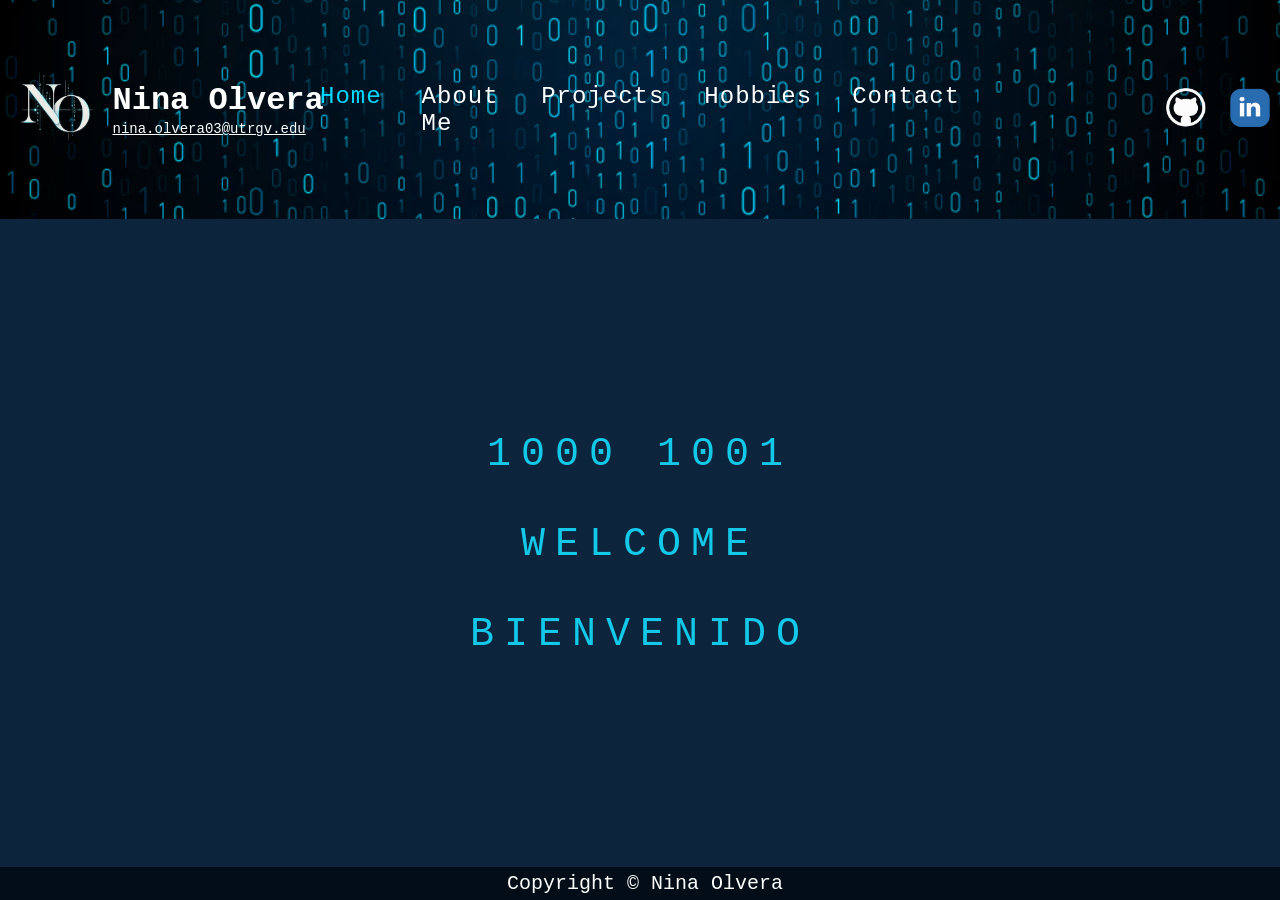
<file: index.html>
<!DOCTYPE html>
<html>
    <head>
      <title>Home</title>
      <link rel = "shortcut icon" href="images/NO.png">
      <link rel="stylesheet" href="styles.css">
      <style>
        .img-div{
            margin: auto;
            text-align: center;
        }
        .CS-image{
            width: 100%;
            height: 100%;
            border-radius: 0px;
            border-width: 3px;
        }
        .homebackground{
            background-color: #0c253d;
            min-height: calc(100vh - 250px);
            background-repeat:no-repeat;
            margin:auto;
            color: rgb(18, 201, 233);
            font-size: 40px;
            text-align: center;
            letter-spacing: 10px;
            
            display: flex;
            justify-content: center;
            align-items: center;

            font-family: 'Courier New', Courier, monospace;
        }
        
        
      </style>
    </head>
    <body>
        <header>
            <img class="header-background" src="images/0011.png">

            <div class="profile">
                <div class="profile-img">
                   <img src="images/NO.png">                 
                </div>
                
                <div class="profile-info">
                    <h1>Nina Olvera</h1>
                    <p><a href="mailto:nina.olvera03@utrgv.edu">nina.olvera03@utrgv.edu</a></p>               
                </div> 

            </div>
              


                       
            <ul class="nav-bar">
                <li><a href="index.html" class="current">Home</a></li>
                <li><a href="about.html">About Me</a></li>
                <li><a href="projects.html">Projects</a></li>
                <Li><a href="hobbies.html">Hobbies</a></Li>
                <Li><a href="contact.html">Contact</a></Li>
            </ul>
            <div class="socials">
                <a href="https://github.com/ninaolvera03" target="_blank"><img src="images/whitegit.png"></a>
                <a href="https://www.linkedin.com/in/ninaolvera/" target="_blank"><img src="images/linkedin-logo.png"></a>
            </div>
        </header>

        <div class="homebackground">
            
            1000 1001 <br>
            <br>
            WELCOME <br>
            <br>
            BIENVENIDO
            <br>

         
        </div>

                
        <footer>
            Copyright &copy; Nina Olvera
        </footer>
    </body>
</html>
</file>
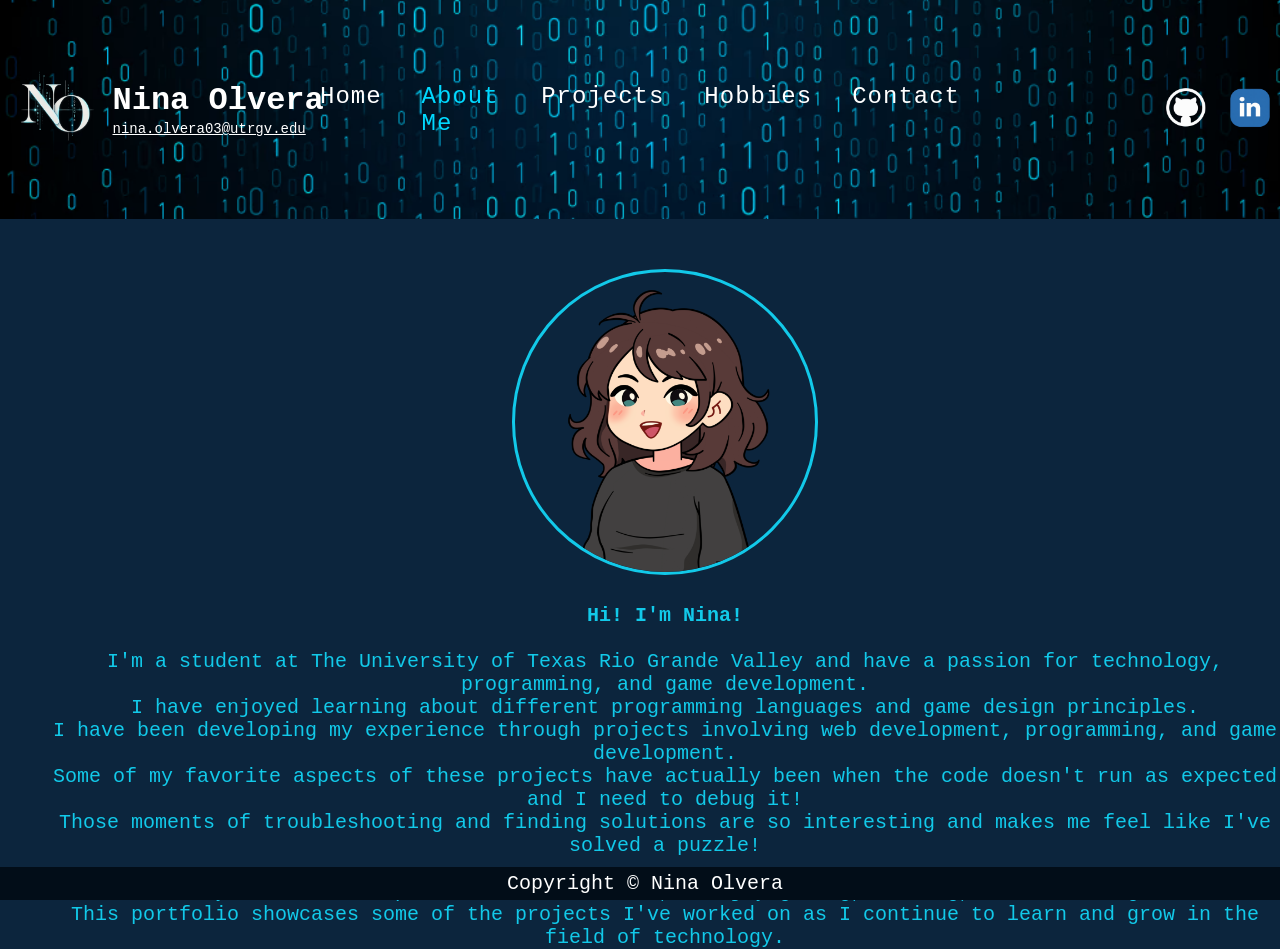
<file: about.html>
<!DOCTYPE html>
<html>
    <head>
      <title>About Me</title>
      <link rel = "shortuct icon" href="images/NO.png">
      <link rel="stylesheet" href="styles.css">

      <style>
        
        .aboutbackground{
            background-color: #0c253d;
            min-height: calc(100vh - 250px);
            background-repeat:no-repeat;
            color: rgb(18, 201, 233);
            padding-top: 50px;
            padding-left: 50px;
            text-align: center;
            font-size: 20px;
            font-family: 'Courier New', Courier, monospace;
        }

        .imgabout{
            width: 300px;
            height: 300px;
            border-radius: 50%;
            border-style: solid;
            border-width: 3px;
            border-color: rgb(18, 201, 233);
        }
      </style>

    </head>
    <body>
        <header>
            <img class="header-background" src="images/0011.png">
            <div class="profile">
                <div class="profile-img">
                   <img src="images/NO.png">                 
                </div>
                
                <div class="profile-info">
                    <h1>Nina Olvera</h1>
                    <p><a href="mailto:nina.olvera03@utrgv.edu">nina.olvera03@utrgv.edu</a></p>               
                </div> 

            </div>
              


                       
            <ul class="nav-bar">
                <li><a href="index.html">Home</a></li>
                <li><a href="about.html" class="current">About Me</a></li>
                <li><a href="projects.html">Projects</a></li>
                <Li><a href="hobbies.html">Hobbies</a></Li>
                <Li><a href="contact.html">Contact</a></Li>
            </ul>
            <div class="socials">
                <a href="https://github.com/ninaolvera03" target="_blank"><img src="images/whitegit.png"></a>
                <a href="https://www.linkedin.com/" target="_blank"><img src="images/linkedin-logo.png"></a>
            </div>
        </header>

        <div class="aboutbackground">
            <img class="imgabout" src="images/tuber.png">
            <br><br>
            
            <b>Hi! I'm Nina!</b> <br>
            <br>
            I'm a student at The University of Texas Rio Grande Valley and have a passion for technology, programming, and game development. <br>
            I have enjoyed learning about different programming languages and game design principles. <br>
            I have been developing my experience through projects involving web development, programming, and game development. <br>
            Some of my favorite aspects of these projects have actually been when the code doesn't run as expected and I need to debug it! <br>
            Those moments of troubleshooting and finding solutions are so interesting and makes me feel like I've solved a puzzle! <br>
            <br>
            Outside of my academic and professional interests, I enjoy gaming, reading, and listening to music. <br>
            This portfolio showcases some of the projects I've worked on as I continue to learn and grow in the field of technology. <br>
         
         
        </div>
        
        <footer>
            Copyright &copy; Nina Olvera
        </footer>
    </body>
</html>
</file>
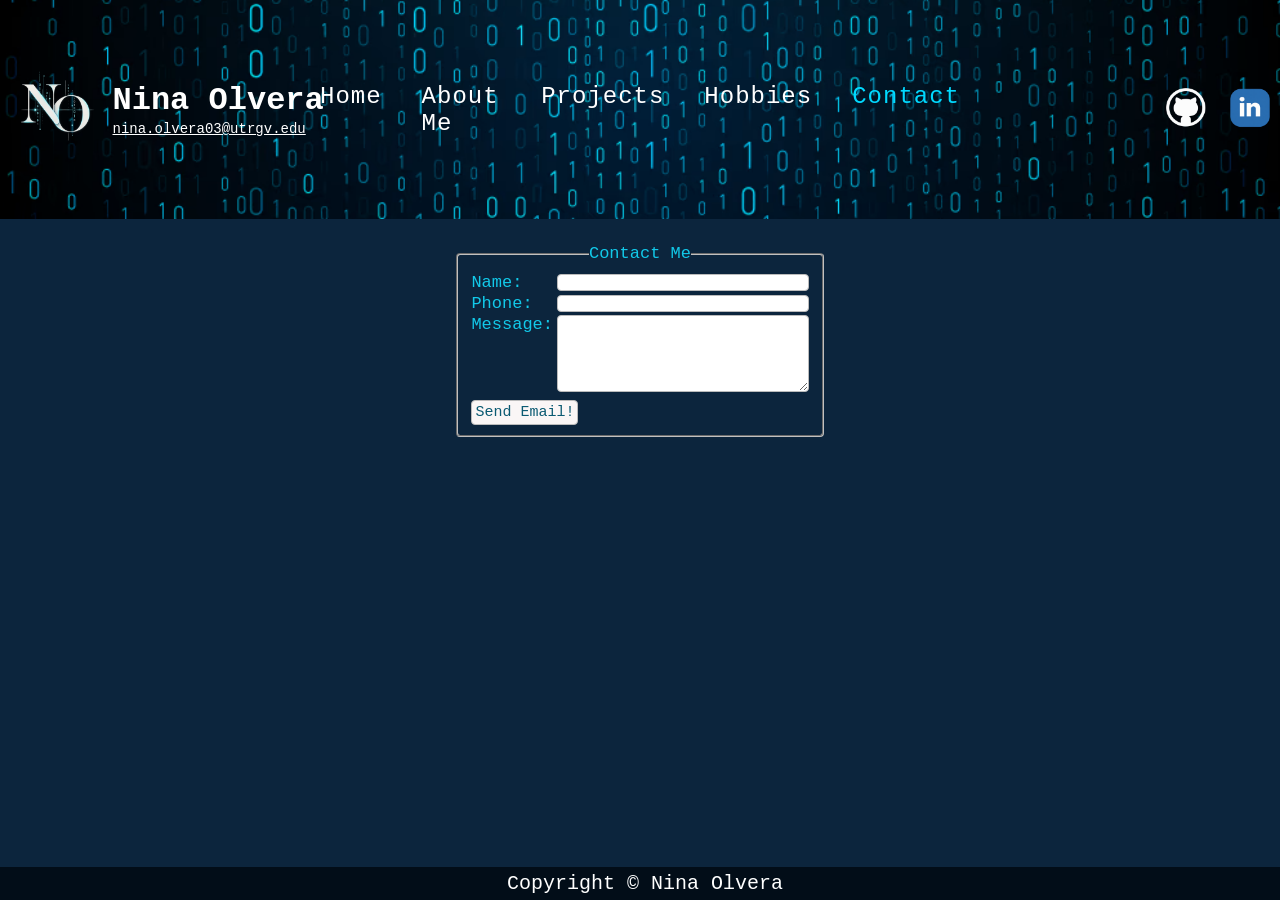
<file: contact.html>
<!DOCTYPE html>
<html>
    <head>
      <title>Contact Me</title>
      <link rel = "shortuct icon" href="images/NO.png">
      <link rel="stylesheet" href="styles.css">

      <script src="contact.js"></script>



      <style>
        .contactbackground{
            background-color: #0c253d;
            min-height: calc(100vh - 250px);
            background-repeat:no-repeat;
            color: rgb(18, 201, 233);
            font-size: 17px;
            font-family: 'Courier New', Courier, monospace;
        }
        form{
            width:fit-content;
            margin: auto;
            padding: 25px;
        }
        legend{
            text-align: center;
        }
        fieldset{
            padding: 10px 13px 7px;
            border-radius: 4px;
        }
        label{
            display: inline-block;
            vertical-align: top;
            width: 75px;
            color: rgb(18, 201, 233);
        }
        input, textarea{
            width: 250px;
            border: 1px solid #bbbbbb;
            border-radius: 4px;
            margin-bottom: 3px;
        }
        .sbmt-btn{
            padding: 3px 3px;
            width: fit-content;
            font-size: 15px;
            color: rgb(11, 90, 114);
            background-color: #faf6f6;
            font-family: 'Courier New', Courier, monospace;
        }
      
      </style>
    </head>
    <body>
        <header>
            <img class="header-background" src="images/0011.png">
            <div class="profile">
                <div class="profile-img">
                   <img src="images/NO.png"> 
                </div>
                
                <div class="profile-info">
                    <h1>Nina Olvera</h1>
                    <p><a href="mailto:nina.olvera03@utrgv.edu">nina.olvera03@utrgv.edu</a></p>               
                </div> 

            </div>
              


                       
            <ul class="nav-bar">
                <li><a href="index.html">Home</a></li>
                <li><a href="about.html">About Me</a></li>
                <li><a href="projects.html">Projects</a></li>
                <Li><a href="hobbies.html">Hobbies</a></Li>
                <Li><a href="contact.html" class="current">Contact</a></Li>
            </ul>
            <div class="socials">
                <a href="https://github.com/ninaolvera03" target="_blank"><img src="images/whitegit.png"></a>
                <a href="https://www.linkedin.com/" target="_blank"><img src="images/linkedin-logo.png"></a>
            </div>
        </header>

        <div class="contactbackground">
            <form name="contactMe" onsubmit="return sendMessage();">
                <fieldset>
                    <legend>Contact Me</legend>
                   <label>Name:</label>
                   <input name="uname" type="text"><br>


                   <label>Phone:</label>
                   <input name="phone" type="tel"><br>



                   <label>Message:</label>
                   <textarea name="message" rows="5" cols="50"></textarea><br>


                   <input class="sbmt-btn" type="submit" value="Send Email!"
                </fieldset>

            </form>

        </div>
        
        <footer>
            Copyright &copy; Nina Olvera
        </footer>
    </body>
</html>
</file>
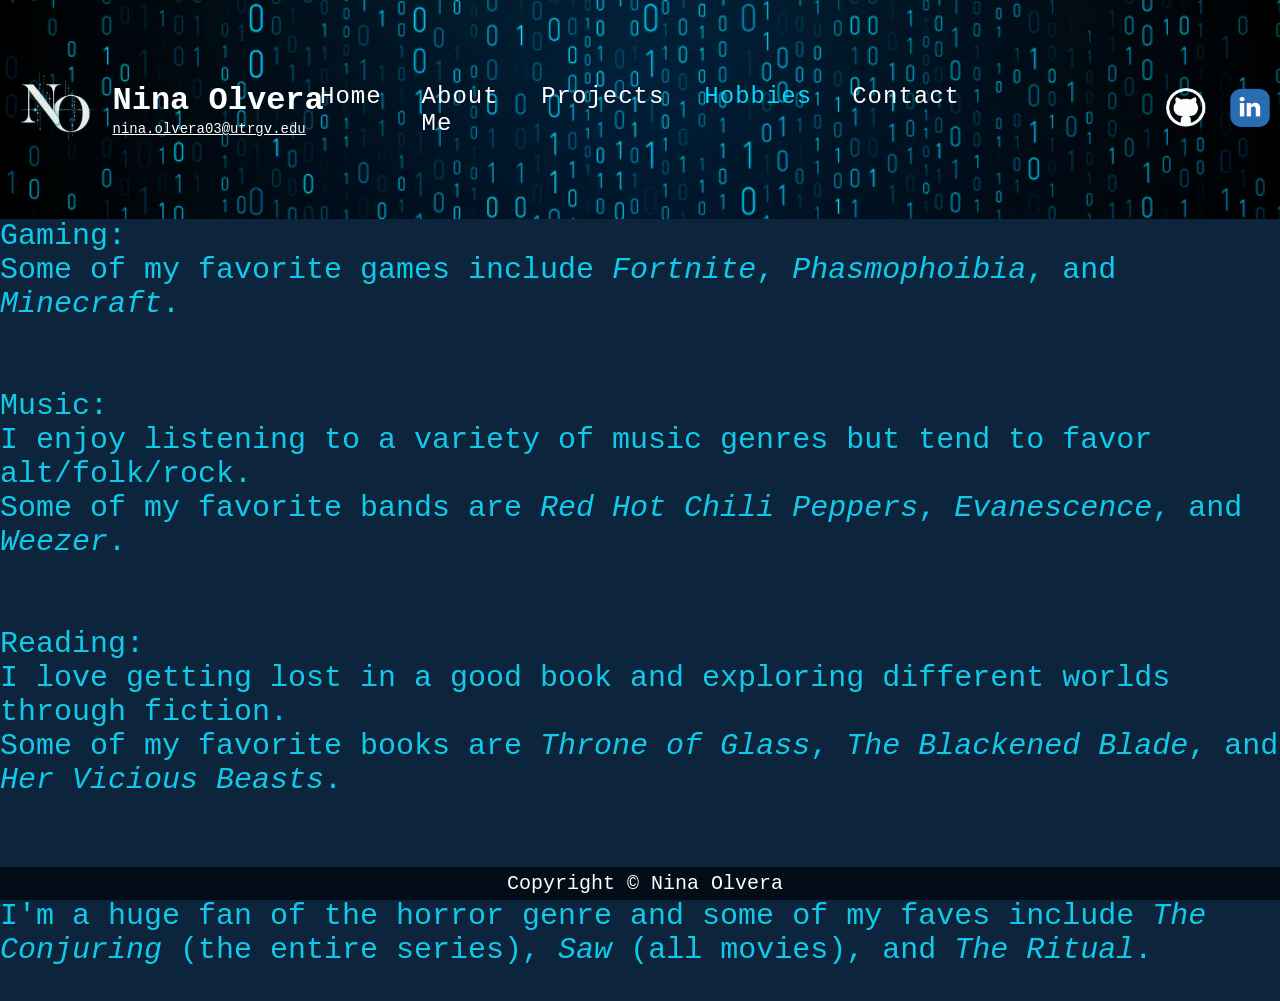
<file: hobbies.html>
<!DOCTYPE html>
<html>
    <head>
      <title>My Hobbies</title>
      <link rel = "shortuct icon" href="images/NO.png">
      <link rel="stylesheet" href="styles.css">
      <style>
        .content{
            background-color: #0c253d;
            min-height: calc(100vh - 250px);
            background-repeat:no-repeat;
            font-size: 30px;
            color: rgb(18, 201, 233);
            margin:auto;
            font-family: 'Courier New', Courier, monospace;
            display: flex;
            justify-content: center;
            align-items: center;
        }
      </style>
    </head>
    <body>
        <header>
            <img class="header-background" src="images/0011.png">
            <div class="profile">
                <div class="profile-img">
                   <img src="images/NO.png">                 
                </div>
                
                <div class="profile-info">
                    <h1>Nina Olvera</h1>
                    <p><a href="mailto:nina.olvera03@utrgv.edu">nina.olvera03@utrgv.edu</a></p>               
                </div> 

            </div>
              


                       
            <ul class="nav-bar">
                <li><a href="index.html" >Home</a></li>
                <li><a href="about.html">About Me</a></li>
                <li><a href="projects.html">Projects</a></li>
                <Li><a href="hobbies.html" class="current">Hobbies</a></Li>
                <Li><a href="contact.html">Contact</a></Li>
            </ul>
            <div class="socials">
                <a href="https://github.com/ninaolvera03" target="_blank"><img src="images/whitegit.png"></a>
                <a href="https://www.linkedin.com/" target="_blank"><img src="images/linkedin-logo.png"></a>
            </div>
        </header>

        <div class="content">

        <ul>
            <li>Gaming:</li> Some of my favorite games include <em>Fortnite</em>, <em>Phasmophoibia</em>, and <em>Minecraft</em>.
            <br><br>
            <br>
            <li>Music:</li> I enjoy listening to a variety of music genres but tend to favor alt/folk/rock. <br>
            Some of my favorite bands are <em>Red Hot Chili Peppers</em>, <em>Evanescence</em>, and <em>Weezer</em>.
            <br><br>
            <br>
            <li>Reading:</li> I love getting lost in a good book and exploring different worlds through fiction.<br>
            Some of my favorite books are <em>Throne of Glass</em>, <em>The Blackened Blade</em>, and <em>Her Vicious Beasts</em>.
            <br><br>
            <br>
            <li>Horror Movies:</li> I'm a huge fan of the horror genre and some of my faves include <em>The Conjuring</em> (the entire series), <em>Saw</em> (all movies), and <em>The Ritual</em>.
            <br><br>
        </ul>
        </div>


        
        <footer>
            Copyright &copy; Nina Olvera
        </footer>
    </body>
</html>
</file>
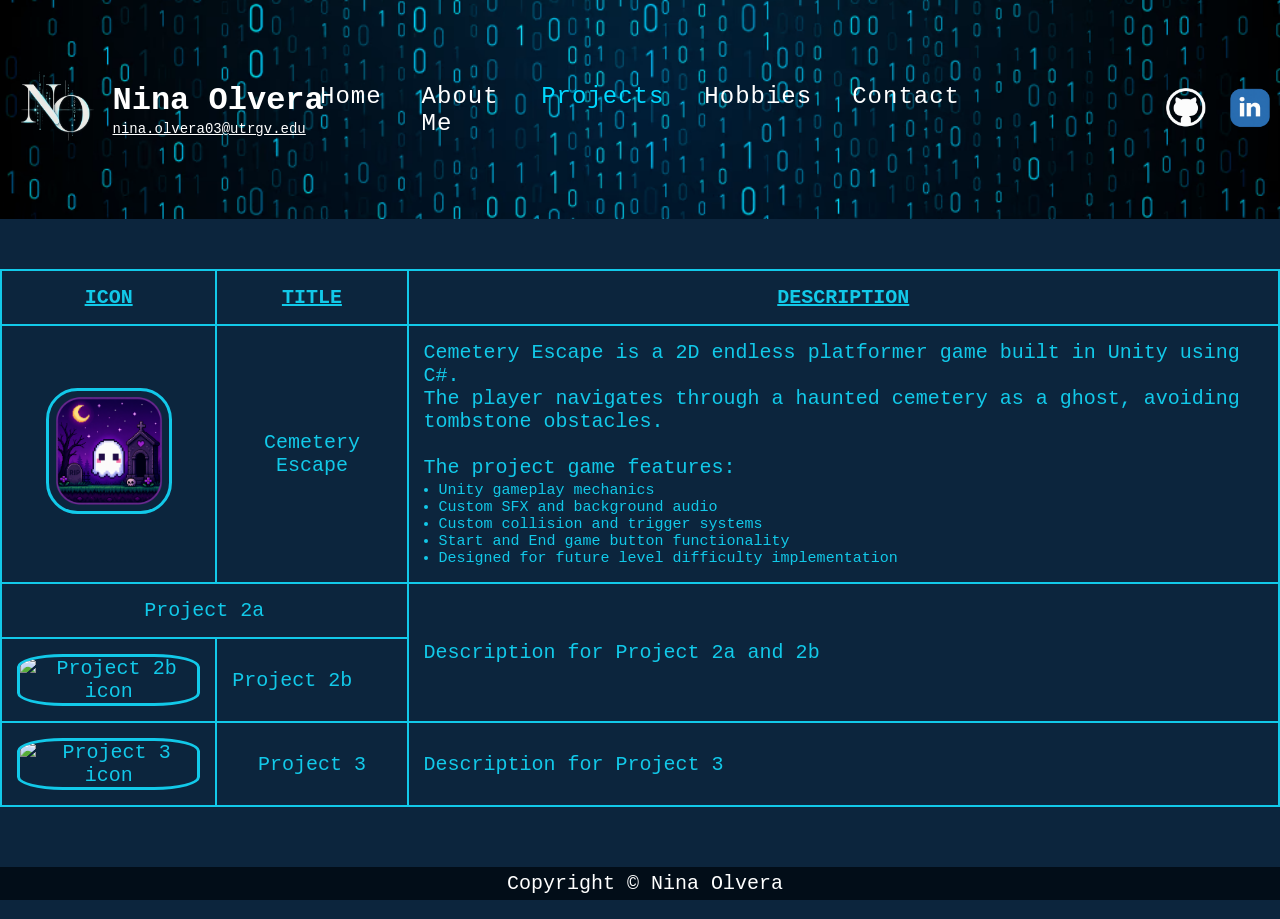
<file: projects.html>
<!DOCTYPE html>
<html>
    <head>
      <title>My Projects</title>
      <link rel = "shortuct icon" href="images/NO.png">
      <link rel="stylesheet" href="styles.css">
      <style>
            table {
                border-collapse: collapse;
                margin:auto;
                margin-top: 0px;
            }
            th{
                font-size: 20px;
                text-decoration: underline;
                text-transform: uppercase;

            }
            td,th{
                border: 2px solid rgb(18, 201, 233);
                text-align: center;
                padding: 15px;
                font-size: 20px;
                font-family: 'Courier New', Courier, monospace;
            } 
            .description{
                text-align: left;
                font-size: 20px;
                font-family: 'Courier New', Courier, monospace;
            }
            .description ul{
                padding-top: 3px;
                margin-left: 15px;
                font-size: 15px;
                font-family: 'Courier New', Courier, monospace;
            }
            td img{
                width: 120px;
                height: 120px;
                border-style:solid;
                border-width: 3px;
                border-color: rgb(18, 201, 233);
                border-radius: 25%;
                
            }
            .projectsbackground{
            background-color: #0c253d;
            min-height: calc(100vh - 250px);
            background-repeat:no-repeat;
            color: rgb(18, 201, 233);
            padding-top: 50px;
            font-family: 'Courier New', Courier, monospace;
        }
      </style>
    </head>
    <body>
        <header>
            <img class="header-background" src="images/0011.png">
            <div class="profile">
                <div class="profile-img">
                   <img src="images/NO.png">                 
                </div>
                
                <div class="profile-info">
                    <h1>Nina Olvera</h1>
                    <p><a href="mailto:nina.olvera03@utrgv.edu">nina.olvera03@utrgv.edu</a></p>               
                </div> 

            </div>
              


                       
            <ul class="nav-bar">
                <li><a href="index.html">Home</a></li>
                <li><a href="about.html">About Me</a></li>
                <li><a href="projects.html" class="current">Projects</a></li>
                <Li><a href="hobbies.html">Hobbies</a></Li>
                <Li><a href="contact.html">Contact</a></Li>
            </ul>
            <div class="socials">
                <a href="https://github.com/ninaolvera03" target="_blank"><img src="images/whitegit.png"></a>
                <a href="https://www.linkedin.com/" target="_blank"><img src="images/linkedin-logo.png"></a>
            </div>
        </header>

        <div class="projectsbackground">
            <table>
                <tr>
                    <th>Icon</th>
                    <th>Title</th>
                    <th>Description</th>
                </tr>
                <tr>
                    <td><img src="images/icon.png" alt="some icon"></td>
                    <td>Cemetery Escape</td>
                    <td class="description">
                        Cemetery Escape is a 2D endless platformer game built in Unity using C#. <br>
                        The player navigates through a haunted cemetery as a ghost, avoiding tombstone obstacles. <br>
                        <br>
                        The project game features:
                        <br>

                        <ul>
                            <li>Unity gameplay mechanics</li>
                            <li>Custom SFX and background audio</li>
                            <li>Custom collision and trigger systems</li>
                            <li>Start and End game button functionality</li>
                            <li>Designed for future level difficulty implementation</li>
                        </ul>
                    </td>
                </tr>
                <tr>
                    <td colspan="2">Project 2a</td>
                    <td class="description" rowspan="2">Description for Project 2a and 2b</td>
                </tr>
                <tr>
                    <td><img alt="Project 2b icon"></td>
                    <td class="description">Project 2b</td>
                </tr>
                <tr>
                    <td><img alt="Project 3 icon"></td>
                    <td>Project 3</td>
                    <td class="description">Description for Project 3</td>
                </tr>


            </table>

        </div>
        
        <footer>
            Copyright &copy; Nina Olvera
        </footer>
    </body>
</html>
</file>
<file: styles.css>
* {
    margin: 0px;
    padding: 0px;
}

header{
    display: flex;
    justify-content: space-between;
    align-items: center;
    padding-top: 70px;
    padding-bottom: 70px;
    top: 0;
    position: sticky;
    overflow: hidden;
}

.header-background {
    position: absolute;
    width: 100%;
    height: 100%;
    object-fit: cover;
    z-index: -1;
}

.profile{
    display: flex;
    align-items: center;
}

.profile-info h1{
    color: white;
    font-weight: 700;
    font-family: 'Courier New', Courier, monospace;
}

.profile-info p a {
    color: white;
    font-size: 14px;
    font-family: 'Courier New', Courier, monospace;
}

.nav-bar{
    display: flex;
    gap: 40px;
    list-style-type: none;
    justify-content: center;
    padding: 0;
    margin: 0;
    position: absolute;
    left: 50%;
    transform: translateX(-50%);
}

.nav-bar a{
    color: white;
    text-decoration: none;
    font-size: 24px;
    letter-spacing: 1px;
    font-family: 'Courier New', Courier, monospace;
}

.nav-bar .current{
    color: rgb(0, 217, 255);
}

a:hover{
    text-decoration: underline;
}

.profile-img img{
    width: 100%;
    height: 75px;
    border-radius: 50px;
}

.socials img{
    width: 60px;
    height: 40px;
}

footer{
    background-color: #020d18;
    bottom: 0px;
    position: fixed;
    width: 100%;
    text-align: center;
    color: white;
    font-size: 20px;
    padding: 5px;
    font-family: 'Courier New', Courier, monospace;
}
body{
    background-color: #0c253d;
    margin: 0;
}
</file>
